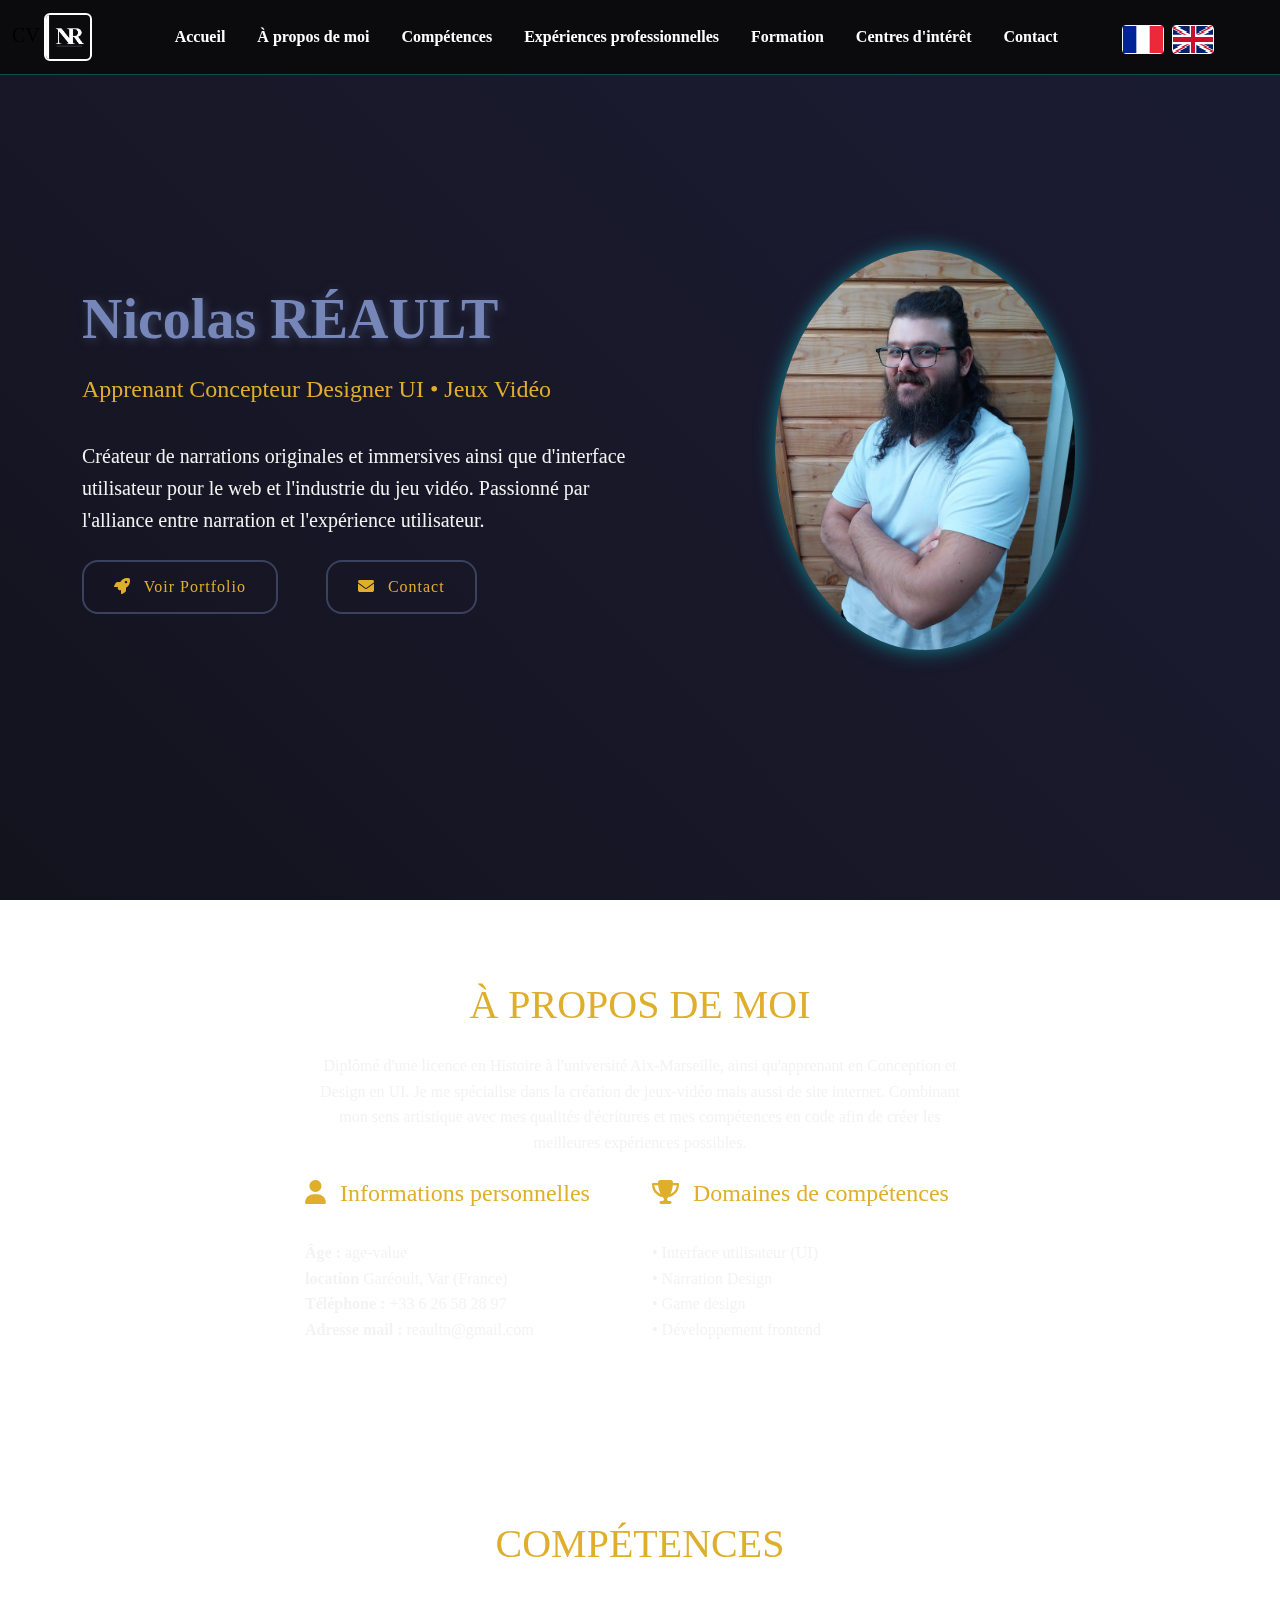
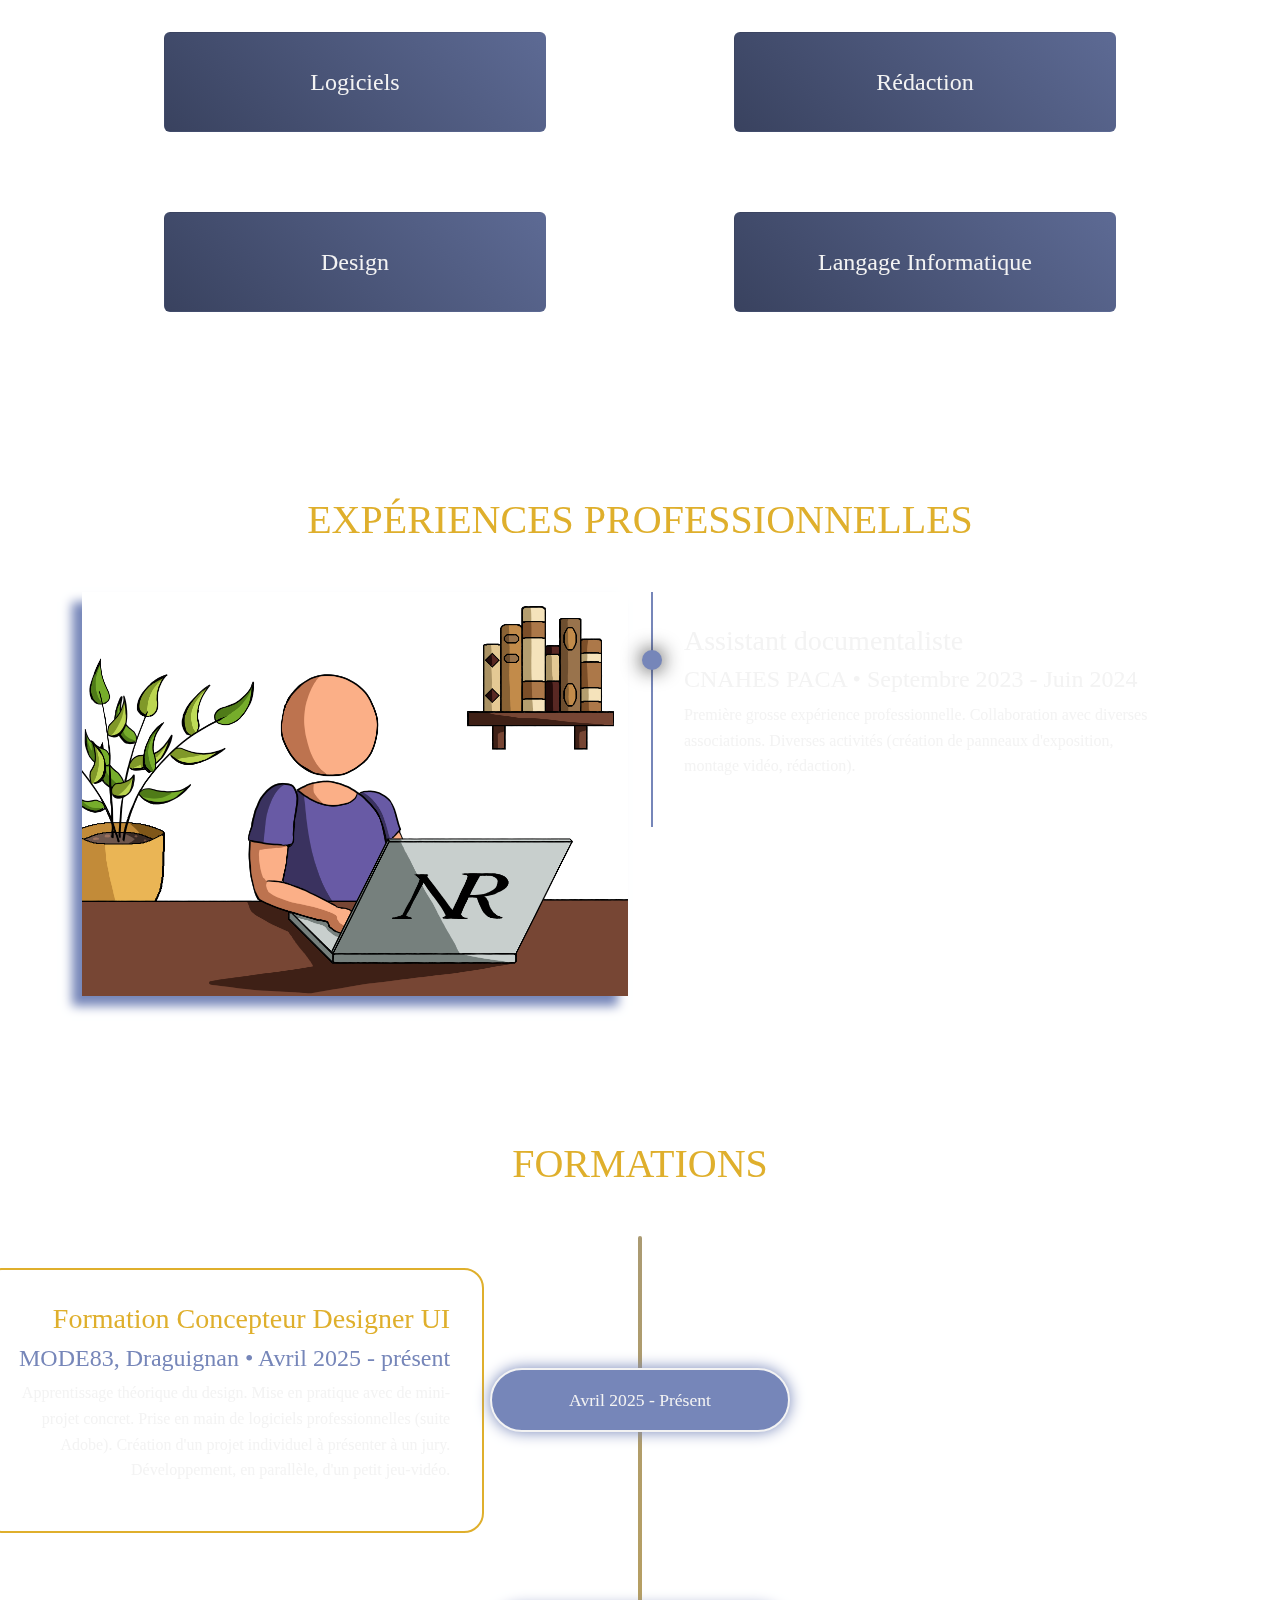
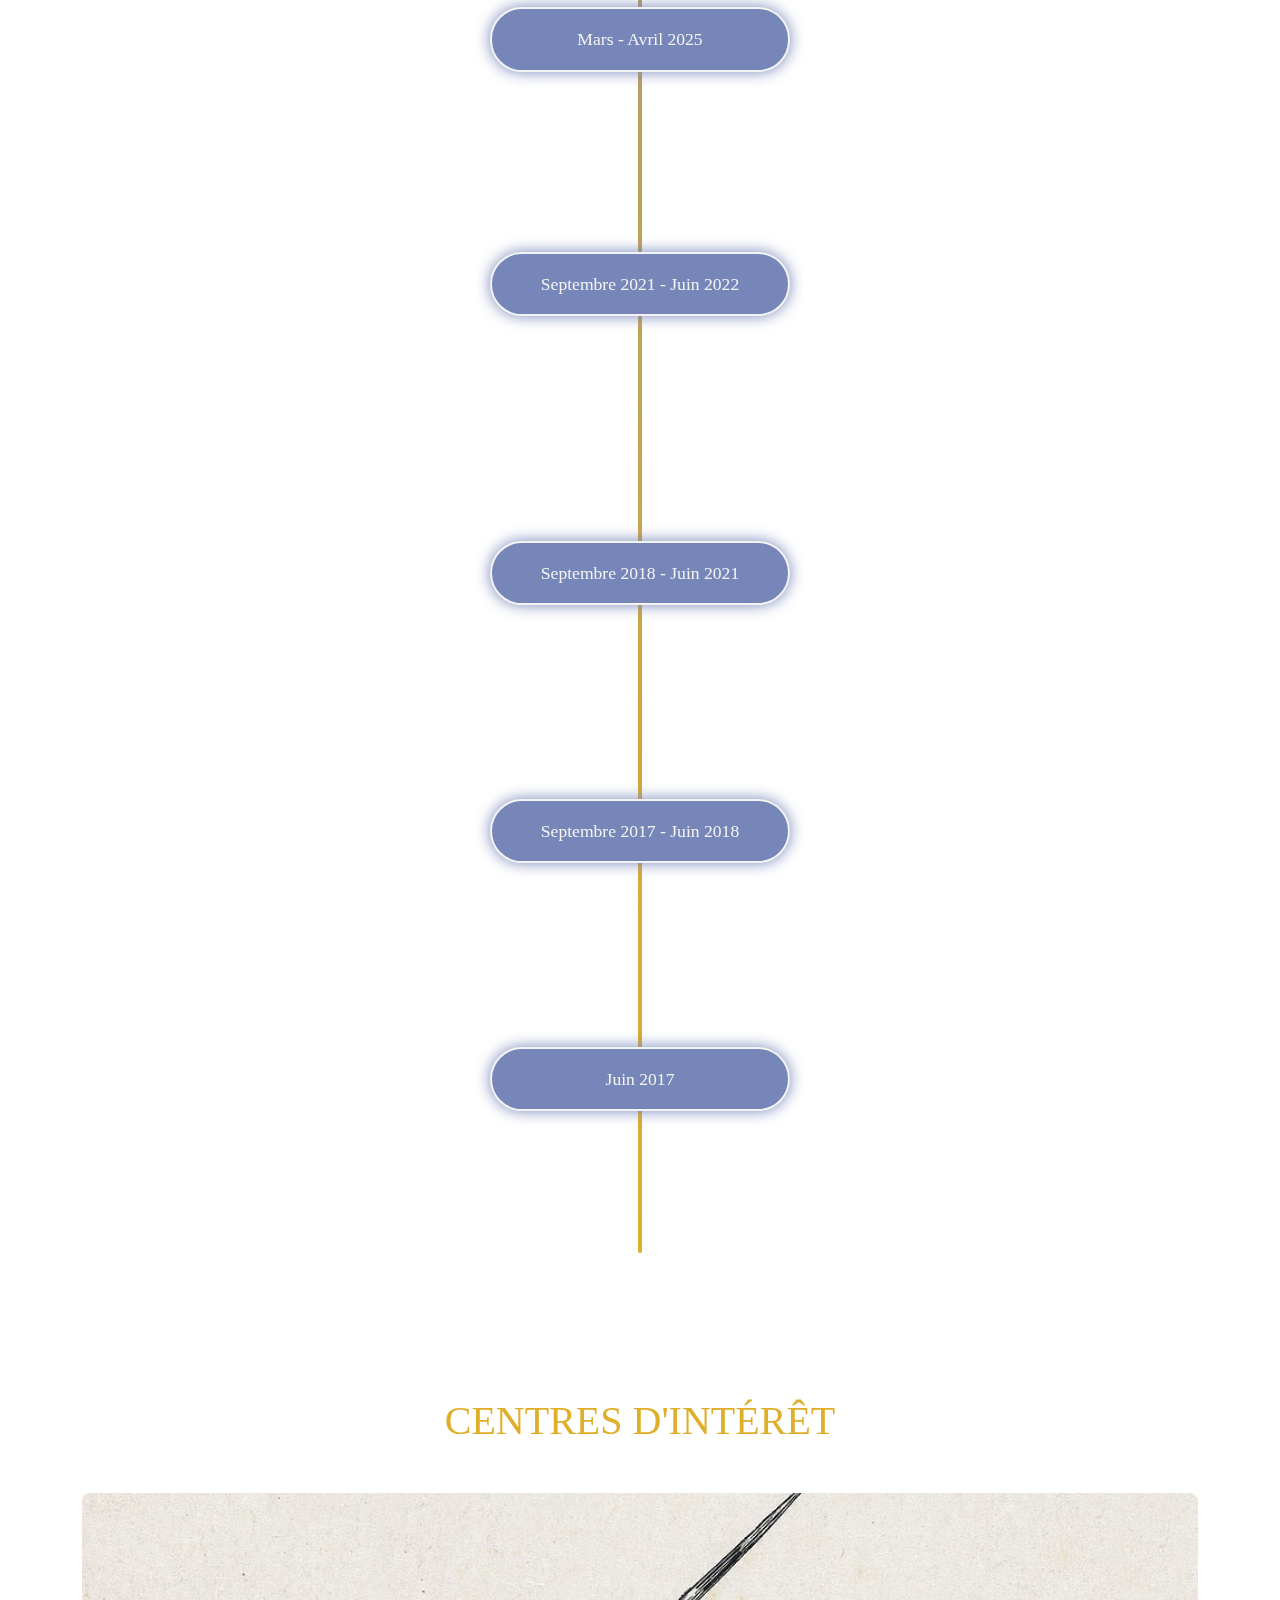
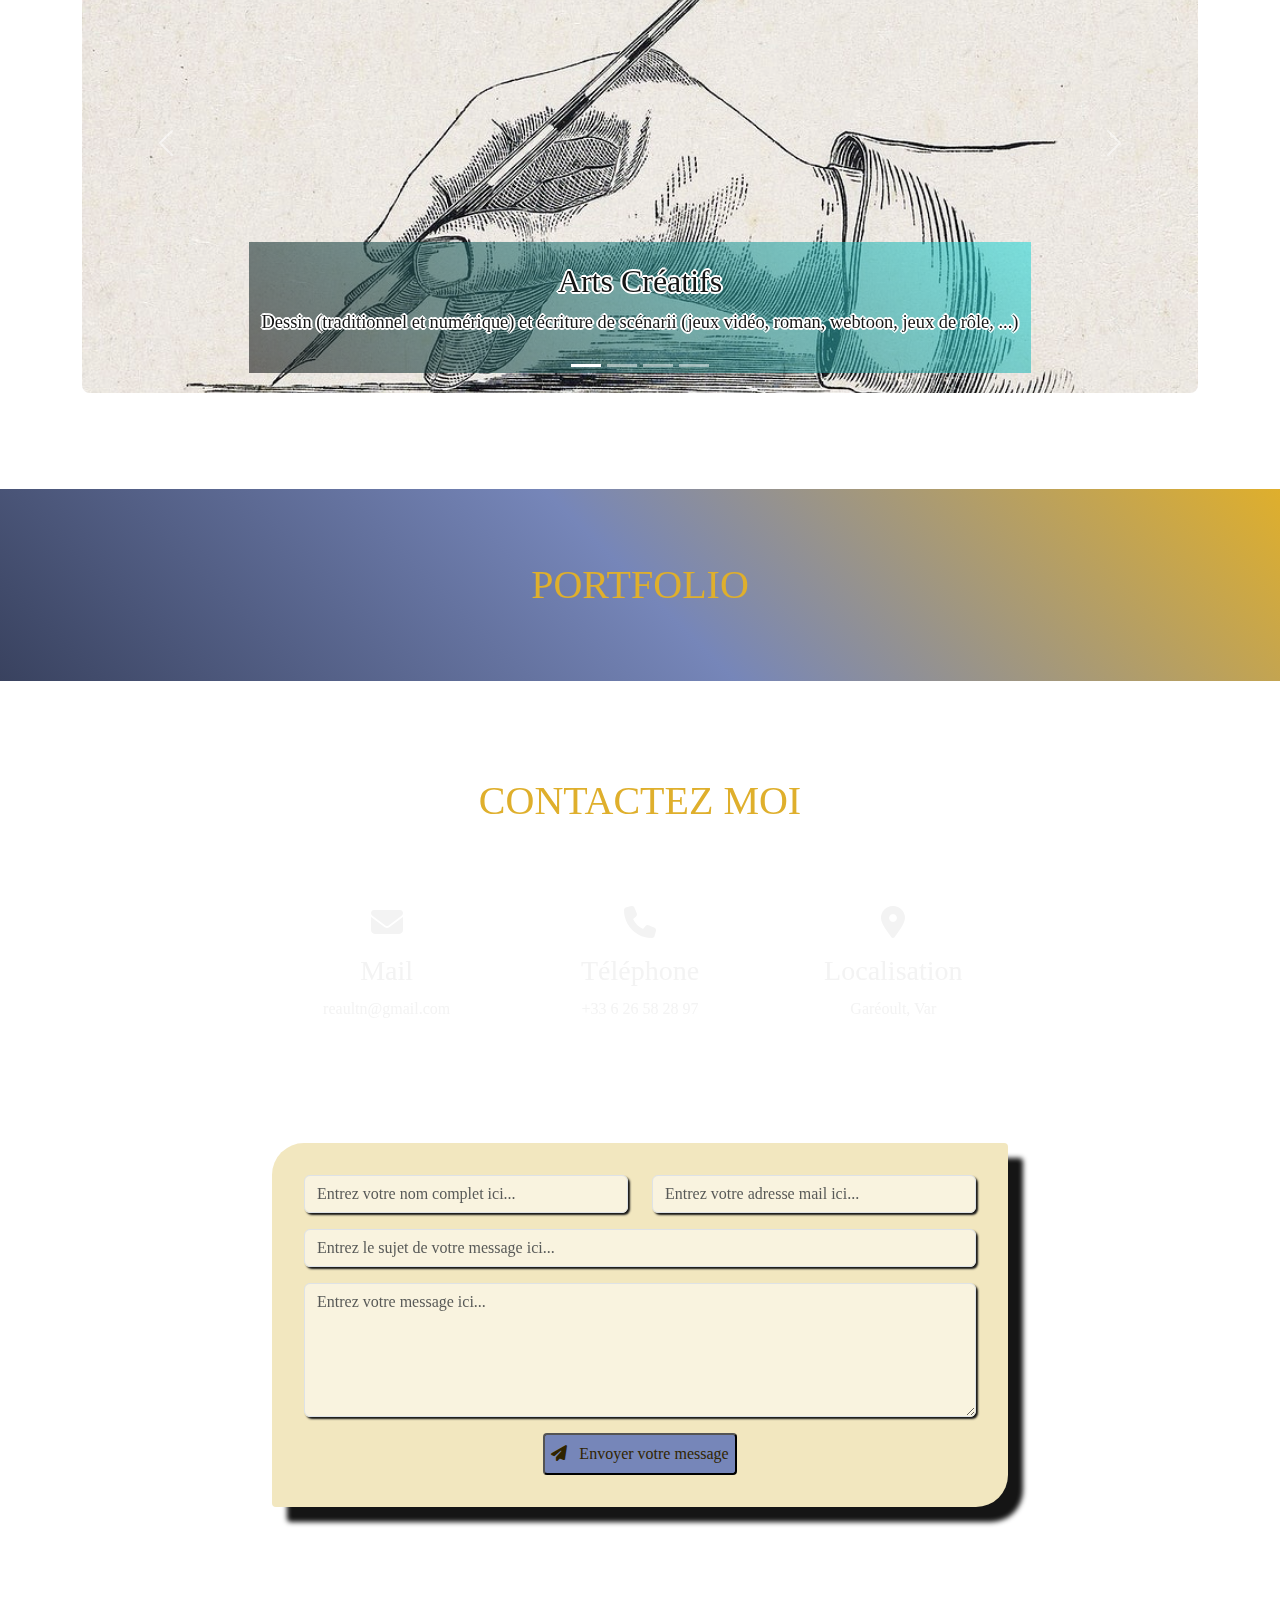
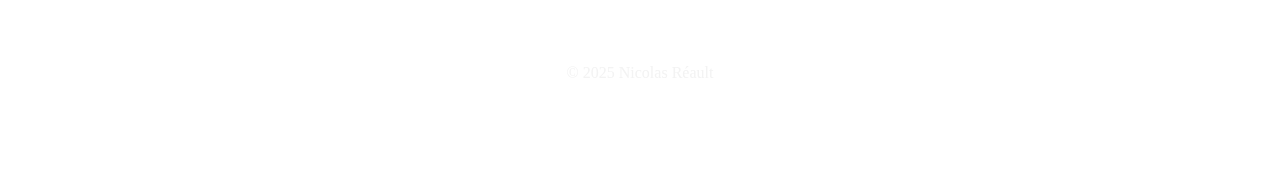
<file: index.html>
<!DOCTYPE html>
<html lang="fr">

<head>

    <!-- Charset, pour afficher correctement les accents -->
    <meta charset="UTF-8">
    <meta name="viewport" content="width=device-width, initial-scale=1.0">

    <!-- SEO - TITRE & DESCRIPTION -->
    <meta name="description" content="Curriculum Vitae de Nicolas Réault, apprenant concepteur designer CDUI spécialisé en jeux vidéo, interfaces utilisateur (UI) et développement web. Découvrez réalisations, compétences et expériences.">

    <!-- KEYWORDS (pas obligatoire mais accepté par Lighthouse) -->
    <meta name="keywords" content="Nicolas Réault, Designer, CDUI, UI, Curriculum Vitae, Portfolio, Jeux Vidéo, Développement Web, Game Design, Frontend, Créatif, Expérience Utilisateur, Immersif">

    <!-- AUTEUR DE LA PAGE -->
    <meta name="author" content="Nicolas Réault">

    <!-- ROBOTS -->
    <meta name="robots" content="index, follow, max-snippet:-1, max-image-preview:large, max-video-preview:-1">

    <!-- CANONICAL -->
    <link rel="canonical" href="https://votre-domaine.fr/">

    <!-- Open Graph (Facebook, LinkedIn, WhatsApp, etc) -->
    <meta property="og:type" content="website">
    <meta property="og:locale" content="fr_FR">
    <meta property="og:site_name" content="Nicolas Réault - CV CDUI">
    <meta property="og:title" content="Nicolas Réault - Apprenant Concepteur Designer CDUI">
    <meta property="og:description" content="Curriculum Vitae de Nicolas Réault, apprenant concepteur designer CDUI spécialisé en jeux vidéo, interfaces utilisateur (UI) et développement web.">
    <meta property="og:url" content="https://votre-domaine.fr/">
    <meta property="og:image" content="https://images.unsplash.com/photo-1472099645785-5658abf4ff4e?w=800&h=800&fit=crop&crop=face">

    <!-- Carte Twitter -->
    <meta name="twitter:card" content="summary_large_image">
    <meta name="twitter:title" content="Nicolas Réault - Apprenant Concepteur Designer CDUI">
    <meta name="twitter:description" content="Curriculum Vitae de Nicolas Réault, apprenant concepteur designer CDUI spécialisé en jeux vidéo, UI et développement web.">
    <meta name="twitter:image" content="profil.jpg">

    <!-- Favicons dans l'onglet de la barre d'adresse (ajuste les chemins si besoin) -->
    <link rel="icon" href="images/Logo-CV-Clair.png" sizes="any">
    <link rel="icon" type="image/svg+xml" href="/favicon.svg">
    <link rel="apple-touch-icon" sizes="180x180" href="/apple-touch-icon.png">

    <!-- Couleur du thème pour mobile -->
    <meta name="theme-color" content="#00f5ff">

    <!-- Accessibilité - langue et direction -->
    <meta http-equiv="content-language" content="fr">
    <meta name="language" content="fr">


    <!-- Titre de la page (dans l'onglet du navigateur) -->
    <title>Nicolas Réault - Apprenant Concepteur Designer UI</title>
  
    <!-- Feuilles de style CSS Bootstrap 5.3.0 -->
    <link href="https://cdnjs.cloudflare.com/ajax/libs/bootstrap/5.3.0/css/bootstrap.min.css" rel="stylesheet">
    
    <!-- Font Awesome pour l'affichage des icônes -->
    <link href="https://cdnjs.cloudflare.com/ajax/libs/font-awesome/6.4.0/css/all.min.css" rel="stylesheet">

    <!-- Google Fonts pour la famille de polices d'écriture -->
    <link href="https://fonts.googleapis.com/css2?family=Orbitron:wght@400;700;900&family=Exo+2:wght@300;400;600;700&display=swap" rel="stylesheet">

    <!-- Feuilles de style CSS personnalisées -->
    <link rel="stylesheet" href="css/styles.css">
    
</head>


<body>
    
    <!-- Arrière-plan animé -->
    <div class="animated-bg"></div>

    <!-- Particules animées en arrière-plan -->
    <div class="particles" id="particles"></div>

    <!----------------------------- NAVBAR ----------------------------->
    <nav class="navbar navbar-expand-lg fixed-top">
        <div class="container-fluid">

            <!-- LOGO -->
            <a class="navbar-brand me-1" href="index.html">
            CV <img src="images/Logo-CV-Sombre.png" alt="Logo du CV" width="48" height="48" class="me-2 rounded img-fluid" style="border: 2px solid #fff;" id="logo">
            </a>
            <button class="navbar-toggler" type="button" data-bs-toggle="collapse" data-bs-target="#navbarNav" aria-label="Menu de navigation">
            <span class="navbar-toggler-icon">
                <span></span>
            </span>
            </button>
            
            <!-- MENU -->
            <div class="collapse navbar-collapse" id="navbarNav">
                <ul class="navbar-nav mx-auto">
                    <li class="nav-item">
                        <a class="nav-link" href="#home" data-translate="home">Accueil</a>
                    </li>
                    <li class="nav-item">
                        <a class="nav-link" href="#about" data-translate="me">À propos de moi</a>
                    </li>
                    <li class="nav-item">
                        <a class="nav-link" href="#skills" data-translate="skills">Compétences</a>
                    </li>
                    <li class="nav-item">
                        <a class="nav-link" href="#experience" data-translate="experience">Expériences professionnelles</a>
                    </li>
                    <li class="nav-item">
                        <a class="nav-link" href="#formation" data-translate="formation">Formation</a>
                    </li>
                    <li class="nav-item">
                        <a class="nav-link" href="#hobby" data-translate="hobby">Centres d'intérêt</a>
                    </li>
                    <li class="nav-item">
                       <a class="nav-link" href="#contact">Contact</a>
                    </li>

                    <!-- Pour ajouter un bouton pour gérer le contraste élevé
                    <li class="nav-item">
                        <button id="toggleLightMode"
                           class="btn btn-sm ms-2 p-1 d-flex align-items-center justify-content-center"
                           style="background-color: #00f5ff; border: none; border-radius: 5px; width: 54px; height: 30px; margin-top: 1px;"
                           title="Activer le mode sans animations (réduit les effets visuels)"
                           aria-label="Activer le mode sans animations">
                           <svg xmlns="http://www.w3.org/2000/svg" width="30" height="30" fill="#0a0a0a" viewBox="0 0 16 16">
                              <path d="M5.5 3.5a.5.5 0 0 1 .5.5v8a.5.5 0 0 1-1 0v-8a.5.5 0 0 1 .5-.5zm5 0a.5.5 0 0 1 .5.5v8a.5.5 0 0 1-1 0v-8a.5.5 0 0 1 .5-.5z"/>
                            </svg>
                        </button>
                    </li> -->
                    <!-- Pour ajouter un bouton pour gérer le contraste élevé

                    <li class="nav-item">
                       <button id="contrast-toggle"
                         class="btn btn-sm ms-2 p-1 d-flex align-items-center justify-content-center"
                         style="background-color: #ffc107; border: none; border-radius: 5px; width: auto; height: 30px;"
                         title="Désactiver ou activer le contraste élevé"
                         aria-label="Désactiver ou activer le contraste élevé"
                         aria-pressed="false">
                         Contraste
                       </button>
                    </li> -->

                    <!-- LANGUES -->
                    <li class="nav-item ms-5">
                        <button id="btn-fr" class="btn btn-sm btn-outline-light g-2 p-0" aria-label="Langue française">
                            <img src="images/fr.png" alt="Image du drapeau français" width="40" height="27" loading="lazy">
                        </button>
                    </li>
                    <li class="nav-item ms-2">
                        <button id="btn-en" class="btn btn-sm btn-outline-light p-0" aria-label="English language">
                            <img src="images/gb.png" alt="Image of the English flag" width="40" height="27" loading="lazy">
                        </button>
                    </li>
                    
                </ul>
            </div>
        </div>
    </nav>


    <!----------------------------- HERO ----------------------------->
    <section id="home" class="hero">
        <div class="container">
            <div class="row align-items-center">
                <div class="col-lg-6 text-center text-lg-start fade-in">
                    <h1 class="title">
                        Nicolas RÉAULT
                    </h1>
                    <p class="subtitle" data-translate="hero-subtitle">
                        Apprenant Concepteur Designer UI • Jeux Vidéo
                    </p>
                    <p class="lead mb-4" data-translate="hero-description">
                        Créateur de narrations originales et immersives ainsi que d'interface utilisateur pour le web et l'industrie du jeu vidéo. 
                        Passionné par l'alliance entre narration et l'expérience utilisateur.
                    </p>
                    <div class="d-flex gap-3 justify-content-center justify-content-lg-start gap-5">
                        <a href="#portfolio" class="hero-btn">
                            <i class="fas fa-rocket me-2"></i> <span data-translate="view-portfolio">Voir Portfolio</span>
                        </a>
                        <a href="#contact" class="hero-btn">
                            <i class="fas fa-envelope me-2"></i> <span>Contact</span>
                        </a>
                    </div>
                </div>
                <div class="col-lg-6 text-center fade-in">
                    <img src="images/Photo_original.jpg" alt="Photo de Nicolas Réault"  class="profile-img img-fluid rounded-circle" style="max-width: 300px; border: 5px solid var(--primary-neon); box-shadow: 0 0 20px rgba(0, 245, 255, 0.5);">
                </div>
            </div>
        </div>
    </section>


    <!----------------------------- À PROPOS ----------------------------->
    <section id="about" class="py-5">
        <div class="container">
            <div class="row">
                <div class="col-lg-8 mx-auto">
                    <div class="glass-card fade-in">
                        <h2 class="text-center mb-4 category-title" data-translate="about-title">
                            À PROPOS DE MOI
                        </h2>
                        
                        <p class="text-center mb-4" data-translate="about-text">
                            Diplômé d'une licence en Histoire à l'université Aix-Marseille, ainsi qu'apprenant en Conception et Design en UI. 
                            Je me spécialise dans la création de jeux-vidéo mais aussi de site internet. 
                            Combinant mon sens artistique avec mes qualités d'écritures et mes compétences en code afin de créer les meilleures expériences possibles.
                        </p>
                        
                        <div class="row mt-4">
                            <div class="col-md-6">
                                <h3 class="subtitle">
                                    <i class="fas fa-user me-2"></i> <span data-translate="personal-info">Informations personnelles</span>
                                </h3>
                                <ul class="list-unstyled">
                                    <li><strong data-translate="age">Âge :</strong> <span data-translate="age-value">26 ans</span></li>
                                    <li><strong data-translate="location">Localisation :</strong> <span>Garéoult, Var (France)</span></li>
                                    <li><strong data-translate="phone">Téléphone :</strong> +33 6 26 58 28 97</li>
                                    <li><strong data-translate="email">Adresse mail :</strong> reaultn@gmail.com</li>
                                </ul>
                            </div>
                            <div class="col-md-6">
                                <h3 class="subtitle">
                                    <i class="fas fa-trophy me-2"></i> <span data-translate="expertise">Domaines de compétences</span>
                                </h3>
                                <ul class="list-unstyled">
                                    <li>• <span data-translate="ui-design">Interface utilisateur (UI)</span></li>
                                    <li>• <span>Narration Design</span></li>
                                    <li>• <span>Game design</span></li>
                                    <li>• <span data-translate="frontend-dev">Développement frontend</span></li>
                                </ul>
                            </div>
                        </div>
                    </div>
                </div>
            </div>
        </div>
    </section>


    <!----------------------------- COMPÉTENCES ----------------------------->
    <section id="skills" class="py-5 mb-5">
        <div class="container">
            <h2 class="text-center mb-5 category-title" data-translate="skills-title">
                COMPÉTENCES
            </h2>

            <div class="row">
                <!-- LOGICIELS -->
                <div class="col-lg-6 fade-in">
                    <div class="my-3 text-center">
                        <button type="button" class="btn btn-skill py-4 mb-5" data-bs-toggle="modal" data-bs-target="#logiciels" data-translate="software">
                            Logiciels
                        </button>
                    </div>
                    <!-- Modal -->
                     <div class="modal fade" id="logiciels">
                        <div class="modal-dialog modal-dialog-centered modal-lg">
                            <div class="modal-content">
                                <div class="modal-header">
                                    <h4 class="modal-title" data-translate="software-title">
                                        LOGICIELS
                                    </h4>
                                    <button type="button" class="close" data-bs-dismiss="modal" aria-label="Close">
                                        <span aria-hidden="true">&times;</span>
                                    </button>
                                </div>
                                <div class="modal-body">
                                    <div class="container-fluid">
                                        <div class="row">
                                            <div class="col-md-8">
                                                <h6 data-translate="office">Bureautique</h6>
                                                <p>Microsoft Word, Excel, OpenOffice</p>
                                                <h6 data-translate="editing">Montage Vidéo</h6>
                                                <p>DaVinci Resolve, After Effect</p>
                                                <h6 data-translate="graphic">Graphisme</h6>
                                                <p>Medibang Paint Pro, Photoshop, Illustrator</p>
                                                <h6 data-translate="jv">Création de jeux vidéo</h6>
                                                <p>RPG Maker, Unity</p>
                                                <h6 data-translate="web">Site Internet</h6>
                                                <p data-translate="web-plus">Word Press, Figma (maquettage), Asana et Trello (travail collectif)</p>
                                            </div>
                                        </div>
                                    </div>
                                </div>
                                <div class="modal-footer">
                                    <button type="button" class="btn btn-secondary" data-bs-dismiss="modal">Close</button>
                                </div>
                            </div>
                        </div>
                     </div>
                </div>

                <!-- RÉDACTION -->
                <div class="col-lg-6 fade-in">
                    <div class="my-3 text-center">
                        <button type="button" class="btn btn-skill py-4 mb-5" data-bs-toggle="modal" data-bs-target="#redaction" data-translate="redaction">
                            Rédaction
                        </button>
                    </div>
                    <!-- Modal -->
                     <div class="modal fade" id="redaction">
                        <div class="modal-dialog modal-dialog-centered modal-lg">
                            <div class="modal-content">
                                <div class="modal-header">
                                    <h4 class="modal-title" data-translate="redaction-title">
                                        RÉDACTION
                                    </h4>
                                    <button type="button" class="close" data-bs-dismiss="modal" aria-label="Close">
                                        <span aria-hidden="true">&times;</span>
                                    </button>
                                </div>
                                <div class="modal-body">
                                    <div class="container-fluid">
                                        <div class="row">
                                            <div class="col-md-8">
                                                <h6 data-translate="redaction-1-1">Rédiger des textes structurés et cohérents</h6>
                                                <ul>
                                                    <li data-translate="redaction-1-2">Structurer une narration en points clefs afin de rendre le tout cohérent</li>
                                                    <li data-translate="redaction-1-3">Structurer une pensée en idées principales puis les accorder dans un texte afin de rendre le tout cohérent</li>
                                                </ul>
                                                <h6 data-translate="redaction-2-1">Faire du travail de synthèse</h6>
                                                <ul>
                                                    <li data-translate="redaction-2-2">Recherche d'informations (archives papiers ou numériques)</li>
                                                    <li data-translate="redaction-2-3">Synthétiser des idées et les reformuler pour qu'elles soient facilement compréhensible pour tous</li>
                                                </ul>
                                                <h6 data-translate="redaction-3-1">Écrire et composer une histoire</h6>
                                                <ul>
                                                    <li data-translate="redaction-3-2">Créer la structure narrative d'une histoire</li>
                                                    <li data-translate="redaction-3-3">Adapter une histoire à son format (jeux vidéo, film, roman, BD)</li>
                                                    <li data-translate="redaction-3-4">Rédiger une histoire dans un langage approprié</li>
                                                </ul>
                                            </div>
                                        </div>
                                    </div>
                                </div>
                                <div class="modal-footer">
                                    <button type="button" class="btn btn-secondary" data-bs-dismiss="modal">Close</button>
                                </div>
                            </div>
                        </div>
                     </div>
                </div>

            </div>

            <div class="row">
                <!-- DESIGN -->
                 <div class="col-lg-6 fade-in">
                    <div class="my-3 text-center">
                        <button type="button" class="btn btn-skill py-4 mb-4" data-bs-toggle="modal" data-bs-target="#design">
                            Design
                        </button>
                    </div>
                    <!-- Modal -->
                     <div class="modal fade" id="design">
                        <div class="modal-dialog modal-dialog-centered modal-lg">
                            <div class="modal-content">
                                <div class="modal-header">
                                    <h4 class="modal-title">
                                        DESIGN
                                    </h4>
                                    <button type="button" class="close" data-bs-dismiss="modal" aria-label="Close">
                                        <span aria-hidden="true">&times;</span>
                                    </button>
                                </div>
                                <div class="modal-body">
                                    <div class="container-fluid">
                                        <div class="row">
                                            <div class="col-md-8">
                                                <h6 data-translate="design-1-1">Jeu vidéo</h6>
                                                <ul>
                                                    <li data-translate="design-1-2">Narrative Design : Écrire des scénarii cohérents à la fois eux-même et avec leur gameplay</li>
                                                    <li data-translate="design-1-3">Level Design : Concevoir des niveaux structurés et thématisés</li>
                                                    <li data-translate="design-1-4">Quest Design : Créer des quêtes ludiques et interactives</li>
                                                </ul>
                                                <h6>Branding</h6>
                                                <ul>
                                                    <li data-translate="design-2-1">Réaliser un Moodboard</li>
                                                    <li data-translate="design-2-2">Créer une charte graphique</li>
                                                </ul>
                                            </div>
                                        </div>
                                    </div>
                                </div>
                                <div class="modal-footer">
                                    <button type="button" class="btn btn-secondary" data-bs-dismiss="modal">Close</button>
                                </div>
                            </div>
                        </div>
                     </div>
                </div>

                <!-- LANGAGE INFORMATIQUE -->
                 <div class="col-lg-6 fade-in">
                    <div class="my-3 text-center">
                        <button type="button" class="btn btn-skill py-4 mb-4" data-bs-toggle="modal" data-bs-target="#langageinformatique" data-translate="code">
                            Langage Informatique
                        </button>
                    </div>
                    <!-- Modal -->
                     <div class="modal fade" id="langageinformatique">
                        <div class="modal-dialog modal-dialog-centered modal-lg">
                            <div class="modal-content">
                                <div class="modal-header">
                                    <h4 class="modal-title" data-translate="code-title">
                                        LANGAGE INFORMATIQUE
                                    </h4>
                                    <button type="button" class="close" data-bs-dismiss="modal" aria-label="Close">
                                        <span aria-hidden="true">&times;</span>
                                    </button>
                                </div>
                                <div class="modal-body">
                                    <div class="container-fluid">
                                        <div class="row">
                                            <div class="col-md-8">
                                                <p>HTML</p>
                                                <p>CSS (Bootstrap)</p>
                                                <p data-translate="code-1">JavaScript (Débutant)</p>
                                                <p data-translate="code-2">Python et C# (Initiation)</p>
                                            </div>
                                        </div>
                                    </div>
                                </div>
                                <div class="modal-footer">
                                    <button type="button" class="btn btn-secondary" data-bs-dismiss="modal">Close</button>
                                </div>
                            </div>
                        </div>
                     </div>
                </div>


            </div>


        </div>

    </section>


    <!----------------------------- EXPÉRIENCES PRO ----------------------------->
     <section id="experience" class="py-5 mb-5">
        <div class="container">
            <h2 class="text-center mb-5 category-title" data-translate="experience-title">
                EXPÉRIENCES PROFESSIONNELLES
            </h2>

            <div class="row xp-pro-ln">
                <div class="col-lg-6 text-center xp-pro-img">
                    <img src="images/gars_qui_ecrit.png" alt="Personne écrivant sur un ordinateur portable" width="100%" height="auto" loading="lazy">
                </div>

                <div class="col-lg-6">
                    <div class="timeline">
                        <div class="timeline-dot"></div>
                        <div class="timeline-item">
                            <h3 data-translate="xp-1-1">Assistant documentaliste</h3>
                            <h4 data-translate="xp-1-2">CNAHES PACA • Septembre 2023 - Juin 2024</h4>
                            <p data-translate="xp-1-3">
                                Première grosse expérience professionnelle. Collaboration avec diverses associations. Diverses activités (création de panneaux d'exposition, montage vidéo, rédaction).
                            </p>
                        </div>
                    </div>
                </div>
            </div>

        </div>

     </section>


    <!----------------------------- FORMATIONS ----------------------------->
    <section id="formation" class="py-5 mb-5">
        <div class="container">
            <h2 class="text-center mb-5 category-title" data-translate="formation-title">
                FORMATIONS
            </h2>

            <div class="formation-timeline">

                <!-- Carte 1 -->
                 <div class="formation-carte">
                    <div class="formation-timeline-item fade-in glass-card" id="formation1">
                        <h3 style="color: var(--sub-title);" data-translate="formation-1-1">Formation Concepteur Designer UI</h3>
                        <h4 style="color: var(--anlaogue-light);" data-translate="formation-1-2">MODE83, Draguignan • Avril 2025 - présent</h4>
                        <p data-translate="formation-1-3">
                        Apprentissage théorique du design. Mise en pratique avec de mini-projet concret. Prise en main de logiciels professionnelles (suite Adobe). Création d'un projet individuel à présenter à un jury. Développement, en parallèle, d'un petit jeu-vidéo .
                        </p>
                    </div>
                    <div class="formation-timeline-dot" id="dot1">
                        <p class="p-3 text-center" data-translate="formation-1-4">Avril 2025 - Présent</p>
                    </div>
                 </div>
                

                <!-- Carte 2 -->
                 <div class="formation-carte">
                    <div class="formation-timeline-item fade-in glass-card" id="formation2">
                        <h3 style="color: var(--sub-title);" data-translate="formation-2-1">Formation Testeur Logiciel ISTQB</h3>
                        <h4 style="color: var(--anlaogue-light);" data-translate="formation-2-2">MODE83, Draguignan • Mars - Avril 2025</h4>
                        <p data-translate="formation-2-3">
                        Découverte de la méthodologie de test logiciels ainsi que du vocabulaire associé. Apprentissage de méthodes de travail agiles. 
                        </p>
                    </div>
                    <div class="formation-timeline-dot" id="dot2">
                        <p class="p-3 text-center" data-translate="formation-2-4">Mars - Avril 2025</p>
                    </div>
                 </div>
                

                <!-- Carte 3 -->
                 <div class="formation-carte">
                    <div class="formation-timeline-item fade-in glass-card" id="formation3">
                        <h3 style="color: var(--sub-title);" data-translate="formation-3-1">Première année de Master Histoire-Civilisation-Patrimoine</h3>
                        <h4 style="color: var(--anlaogue-light);" data-translate="formation-3-2">Aix-Marseille-Université, Aix-en-Provence • 2021 - 2022</h4>
                        <p data-translate="formation-3-3">
                        Développement de mes capacités de recherches. Travail en autonomie. Haussement des exigences.
                        </p>
                    </div>
                    <div class="formation-timeline-dot" id="dot3">
                        <p class="p-3 text-center" data-translate="formation-3-4">Septembre 2021 - Juin 2022</p>
                    </div>
                 </div>
                

                <!-- Carte 4 -->
                 <div class="formation-carte">
                    <div class="formation-timeline-item fade-in glass-card" id="formation4">
                        <h3 style="color: var(--sub-title);" data-translate="formation-4-1">Obtention d'une Licence d'Histoire renforcée</h3>
                        <h4 style="color: var(--anlaogue-light);" data-translate="formation-4-2">Aix-Marseille-Université, Aix-en-Provence • 2018 - 2021</h4>
                        <p data-translate="formation-4-3">
                        Compétences en rédaction, analyses et présentations. Développement d'un esprit critique et de connaissances large et diverses.
                        </p>
                    </div>
                    <div class="formation-timeline-dot" id="dot4">
                        <p class="p-3 text-center" data-translate="formation-4-4">Septembre 2018 - Juin 2021</p>
                    </div>
                 </div>
                

                <!-- Carte 5 -->
                 <div class="formation-carte">
                    <div class="formation-timeline-item fade-in glass-card" id="formation5">
                        <h3 style="color: var(--sub-title);" data-translate="formation-5-1">Première année d'IUT Informatique</h3>
                        <h4 style="color: var(--anlaogue-light);" data-translate="formation-5-2">Université de Nice, Nice • 2017 - 2018</h4>
                        <p data-translate="formation-5-3">
                        Premières compétences en informatique. Découverte du vocabulaire ainsi que de certains outils.
                        </p>
                    </div>
                    <div class="formation-timeline-dot" id="dot5">
                        <p class="p-3 text-center" data-translate="formation-5-4">Septembre 2017 - Juin 2018</p>
                    </div>
                 </div>
                

                <!-- Carte 6 -->
                 <div class="formation-carte">
                    <div class="formation-timeline-item fade-in glass-card" id="formation6">
                        <h3 style="color: var(--sub-title);" data-translate="formation-6-1">Obtention d'un Baccalauréat Scientifique, Science de la Vie et de la Terre</h3>
                        <h4 style="color: var(--anlaogue-light);" data-translate="formation-6-2">Institution Sainte Jeanne d'Arc, Brignoles • 2017</h4>
                        <p data-translate="formation-6-3">
                        Acquisition des compétences pour avoir un Baccalauréat.
                        </p>
                    </div>
                    <div class="formation-timeline-dot" id="dot6">
                        <p class="p-3 text-center" data-translate="formation-6-4">Juin 2017</p>
                    </div>
                 </div>
                


            </div>

        </div>

    </section>


    <!----------------------------- CENTRE D'INTÉRÊT ----------------------------->
    <section id="hobby" class="py-5 mb-5">
        <div class="container">

            <h2 class="text-center mb-5  category-title" data-translate="hobby-title">
                CENTRES D'INTÉRÊT
            </h2>

            <div class="carou">

                
                <div id="carousel-hobbies" class="carousel slide">
                    <div class="carousel-indicators">
                        <button type="button" data-bs-target="#carousel-hobbies" data-bs-slide-to="0" class="active" aria-current="true" aria-label="Slide 1"></button>
                        <button type="button" data-bs-target="#carousel-hobbies" data-bs-slide-to="1" aria-label="Slide 2"></button>
                        <button type="button" data-bs-target="#carousel-hobbies" data-bs-slide-to="2" aria-label="Slide 3"></button>
                        <button type="button" data-bs-target="#carousel-hobbies" data-bs-slide-to="3" aria-label="Slide 4"></button>
                    </div>
                    <div class="carousel-inner">

                        <!-- ARTS -->
                        <div class="carousel-item active">
                            <img src="images/Arts.jpg" class="d-block w-100" alt="image1">
                            <div class="carousel-caption d-block">
                                <h4 data-translate="hobby-1-1">Arts Créatifs</h4>
                                <p data-translate="hobby-1-2">Dessin (traditionnel et numérique) et écriture de scénarii (jeux vidéo, roman, webtoon, jeux de rôle, ...)</p>
                            </div>
                        </div>

                        <!-- JV -->
                        <div class="carousel-item">
                            <img src="images/JV.jpg" class="d-block w-100" alt="image2">
                            <div class="carousel-caption d-block">
                                <h4 data-translate="hobby-2-1">Jeux vidéo</h4>
                                <p data-translate="hobby-2-2">Joueur, suivi de l'actualité (sorties, technologies,...) et critiques</p>
                            </div>
                        </div>

                        <!-- SPORT -->
                        <div class="carousel-item">
                            <img src="images/Sport.jpg" class="d-block w-100" alt="image3">
                            <div class="carousel-caption d-block">
                                <h4 data-translate="hobby-3-1">Sport</h4>
                                <p data-translate="hobby-3-2">Course (2 fois le 20km de Nice et Marathon en relais (15km)) et sport en club (Basket (3ans) et Aïkido (3ans))</p>
                            </div>
                        </div>

                        <!-- LECTURE -->
                        <div class="carousel-item">
                            <img src="images/Lecture.jpg" class="d-block w-100" alt="image4">
                            <div class="carousel-caption d-block">
                                <h4 data-translate="hobby-4-1">Lecture</h4>
                                <p data-translate="hobby-4-2">Romans, BD, Poèmes, Manga, Webtoon</p>
                            </div>
                        </div>
                    </div>

                    <button class="carousel-control-prev" type="button" data-bs-target="#carousel-hobbies" data-bs-slide="prev">
                        <span class="carousel-control-prev-icon" aria-hidden="true"></span>
                        <span class="visually-hidden">Previous</span>
                    </button>

                    <button class="carousel-control-next" type="button" data-bs-target="#carousel-hobbies" data-bs-slide="next">
                        <span class="carousel-control-next-icon" aria-hidden="true"></span>
                        <span class="visually-hidden">Next</span>
                    </button>
                </div>
            </div>

        </div>


    </section>


    <!----------------------------- PORTFOLIO ----------------------------->
    <section id="portfolio" class="py-5 mb-5">
        <div class="container">

            <a href="portfolio-vide.html" class="subtitle" target="_blank">
                <h2 class="text-center m-4 category-title" data-translate="portfolio-title">
                    PORTFOLIO
                </h2>
            </a>
            

        </div>

    </section>


    <!----------------------------- CONTACT ----------------------------->
    <section id="contact" class="py-5 mb-5">
        <div class="container">

            <h2 class="text-center mb-5  category-title" data-translate="contact-title">
                CONTACTEZ MOI
            </h2>

            <div class="row">

                <div class="col-lg-8 mx-auto">

                    <div class="contact-form fade-in">

                        <div class="row mb-4">

                            <div class="col-md-4 text-center mb-3">
                                <div class="glass-card">
                                    <i class="fas fa-envelope fa-2x mb-3" style="color: var(--primary-neon);"></i>
                                    <h3 data-translate="contact-email-title">Mail</h3>
                                    <p>reaultn@gmail.com</p>
                                </div>
                            </div>

                            <div class="col-md-4 text-center mb-3">
                                <div class="glass-card">
                                    <i class="fas fa-phone fa-2x mb-3" style="color: var(--primary-neon);"></i>
                                    <h3 data-translate="contact-phone-title">Téléphone</h3>
                                    <p>+33 6 26 58 28 97</p>
                                </div>
                            </div>

                            <div class="col-md-4 text-center mb-3">
                                <div class="glass-card">
                                    <i class="fas fa-map-marker-alt fa-2x mb-3" style="color: var(--primary-neon);"></i>
                                    <h3 data-translate="contact-location-title">Localisation</h3>
                                    <p data-translate="contact-location-value">Garéoult, Var</p>
                                </div>
                            </div>

                        </div>

                        <!-- Formulaire de contact avec Formspree, pour envoyer des messages -->
                        <form class="contact-form" id="contactForm" action="https://formspree.io/f/xrbakqbv" method="POST">
                           
                            <div class="row">

                              <div class="col-md-6 mb-3">
                                 <input type="text" name="nom" class="form-control" data-translate-placeholder="form-name" placeholder="Entrez votre nom complet ici..." required>
                              </div>

                              <div class="col-md-6 mb-3">
                                 <input type="email" name="email" class="form-control" data-translate-placeholder="form-email" placeholder="Entrez votre adresse mail ici..." required>
                              </div>

                            </div>


                            <div class="row">

                              <div class="col-md-12 mb-3">
                                 <input type="text" name="sujet" class="form-control" data-translate-placeholder="form-sujet" placeholder="Entrez le sujet de votre message ici...">
                              </div>

                            </div>


                            <div class="mb-3">
                               <textarea name="message" class="form-control" rows="5" data-translate-placeholder="form-message" placeholder="Entrez votre message ici..." required></textarea>
                            </div>

                            <!-- Champ anti-spam invisible -->
                            <input type="text" name="_gotcha" style="display:none">

                            <!-- Redirection après envoi (facultatif) -->
                            <input type="hidden" name="_next" value="https://votre-domaine.fr/merci.html">

                            <div class="text-center">
                               <button type="submit" class="submit-btn">
                                 <i class="fas fa-paper-plane me-2"></i> Envoyer votre message
                               </button>
                            </div>
                        </form>


                    </div>
                </div>
            </div>

        </div>

    </section>

        <!-- Pied de page -->
    <footer class="py-4 text-center">

        <div class="container">

            <div class="glass-card">

                <div class="row footer">

                    <div class="col-md-12 text-center">
                        <p class="mb-0">
                            &copy; 2025 Nicolas Réault
                        </p>
                        <!-- <div class="social-links">
                            <a href="https://www.linkedin.com/feed/" target="_blank" rel="noopener noreferrer"  class="me-3" style="color: var(--text); font-size: 1.5rem; text-decoration: none;" aria-label="Lien résau social linkedin">
                                <i class="fab fa-linkedin-in"></i>
                            </a>
                        </div> -->
                    </div>

                </div>

            </div>

        </div>

    </footer>



    <!-- Bootstrap JS -->
     <script src="https://cdn.jsdelivr.net/npm/bootstrap@5.3.3/dist/js/bootstrap.bundle.min.js" defer></script>
     
    <!-- JavaScript -->
     <script src="js/script.js"></script>


</body>


</html>
</file>
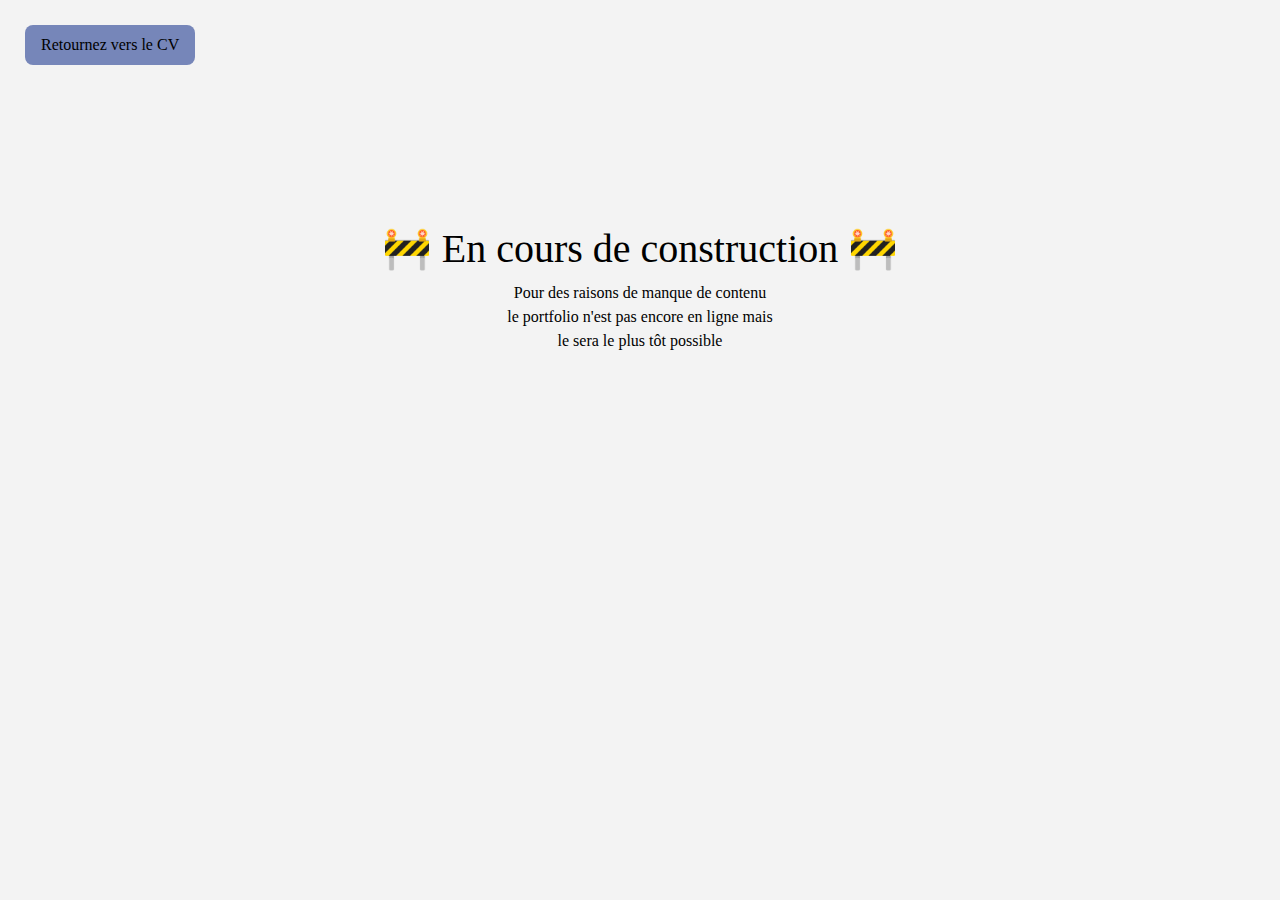
<file: portfolio-vide.html>
<!DOCTYPE html>
<html lang="fr">
<head>
    <meta charset="UTF-8">
    <meta name="viewport" content="width=device-width, initial-scale=1.0">
    <title>Placeholder</title>

    <link href="https://cdnjs.cloudflare.com/ajax/libs/bootstrap/5.3.0/css/bootstrap.min.css" rel="stylesheet">

    <link rel="stylesheet" href="css/styles.css">

</head>


<body class="f-portfolio">

    <div id="btn-return" class="col-lg-3">
        <a href="index.html" target="_blank" id="return" class="text-center">
            Retournez vers le CV
        </a>
    </div>

    <div class="infoPratique">

        <h1 class="text-center">🚧 En cours de construction 🚧</h1>
        <p></p>
        <p class="text-center">Pour des raisons de manque de contenu</p>
        <p class="text-center">le portfolio n'est pas encore en ligne mais</p>
        <p class="text-center">le sera le plus tôt possible</p>

    </div>
    


</body>


</html>
</file>
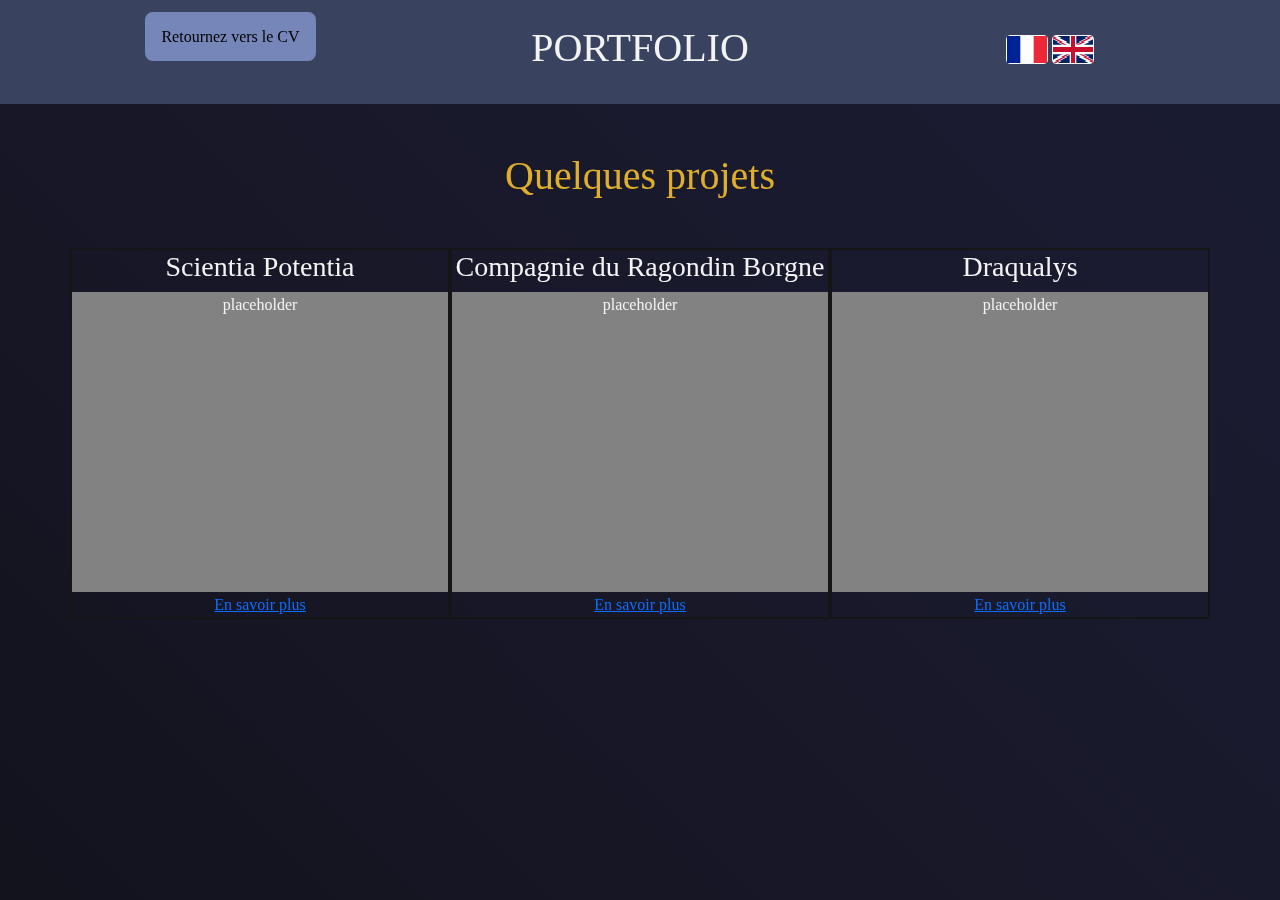
<file: portfolio.html>
<!DOCTYPE html>
<html lang="en">
<head>
    <meta charset="UTF-8">
    <meta name="viewport" content="width=device-width, initial-scale=1.0">
    <title>Document</title>

    <link href="https://cdnjs.cloudflare.com/ajax/libs/bootstrap/5.3.0/css/bootstrap.min.css" rel="stylesheet">

    <link rel="stylesheet" href="css/styles.css">

</head>


<body>

    <!-- Arrière-plan animé -->
    <div class="animated-bg"></div>

    <!-- Particules animées en arrière-plan -->
    <div class="particles" id="particles"></div>


    <section id="header">
        <div class="container">
            <div class="row p-4 text-center">

                <div id="btn-return" class="col-lg-3">
                    <a href="index.html" target="_blank" id="return" class="text-center">
                        Retournez vers le CV
                    </a>
                </div>

                <div class="col-lg-6">
                    <h1 class="text-center">
                        PORTFOLIO
                    </h1>
                </div>

                <div class="col-lg-3">
                    <button id="btn-fr" class="btn btn-sm btn-outline-light g-2 p-0" aria-label="Langue française">
                        <img src="images/fr.png" alt="Image du drapeau français" width="40" height="27" loading="lazy">
                    </button>
                    <button id="btn-en" class="btn btn-sm btn-outline-light p-0" aria-label="English language">
                        <img src="images/gb.png" alt="Image of the English flag" width="40" height="27" loading="lazy">
                    </button>
                </div>

            </div>
        </div>
    

    </section>

    <!----------------------------- PRÉSENTATION ----------------------------->

    <section class="presentation">
        <div class="container my-5">
            <h2 class="category-title text-center">
                Quelques projets
            </h2>
        

            <div class="row my-5 g-4">

                <div class="pres-items col-lg-4 col-md-6 text-center">
                    <!-- Carte 1 : SCIENTIA POTENTIA -->
                    <h3>
                        Scientia Potentia
                    </h3>

                    <div class="pres-img">
                        <p>placeholder</p>
                    </div>

                    <div>
                        <a href="">
                            En savoir plus
                        </a>
                    </div>
                </div>

                <!-- Carte 2 : RAGONDIN BORGNE -->
                <div class="pres-items col-lg-4 col-md-6 text-center">
                    <h3>
                        Compagnie du Ragondin Borgne
                    </h3>

                    <div class="pres-img">
                        <p>placeholder</p>
                    </div>

                    <div>
                        <a href="">
                            En savoir plus
                        </a>
                    </div>
                </div>

                <!-- Carte 3 : DRAQUALYS -->
                <div class="pres-items col-lg-4 col-md-6 text-center">
                    <h3>
                        Draqualys
                    </h3>

                    <div class="pres-img">
                        <p>placeholder</p>
                    </div>

                    <div>
                        <a href="">
                            En savoir plus
                        </a>
                    </div>
                </div>

            </div>
        </div>

    </section>
    

<!----------------------------- Transition ----------------------------->







<!----------------------------- SCIENTIA POTENTIA ----------------------------->

<section>













</section>


<!----------------------------- RAGONDIN BORGNE ----------------------------->









<!----------------------------- DRAQUALYS ----------------------------->








    <!-- Bootstrap JS -->
     <script src="https://cdn.jsdelivr.net/npm/bootstrap@5.3.3/dist/js/bootstrap.bundle.min.js" defer></script>
     
    <!-- JavaScript -->
     <script src="js/script.js"></script>

</body>



</html>
</file>
<file: css/styles.css>
:root {
  --title : #6c3548;
  --sub-title : #dfaf2c;
  --sub-title-darker : #302400;
  --analogue-dark : #39425f;
  --anlaogue-light : #7686b9;
  --text : #f3f3f3;
  --glass-bg: rgba(255, 255, 255, 0.1);
  --dark-glass-bg: rgba(255, 255, 255, 0.5);
  --noir : #151515;
  --papier : #F2E7BF;
  --dark-papier : #c8be9a;
}






/* ==================================================================== */
/* ============================== GLOBAL ============================== */
/* ==================================================================== */

* {
    margin: 0;
    padding: 0;
    box-sizing: border-box;
}

body {
    font-family: Georgia, 'Times New Roman', Times, serif;
    color: var(--text);
    overflow-x: hidden;
    line-height: 1.6;
}

.animated-bg {
     /* On fixe la position de l’élément pour qu’il reste toujours 
    au même endroit même en faisant défiler la page */
    position: fixed;

    /* On place le haut de l'élément tout en haut de la page */
    top: 0;

    /* On place la gauche de l'élément complètement à gauche de la page */
    left: 0;

    /* On donne à l'élément une largeur de 100% pour qu’il couvre toute la largeur de l’écran */
    width: 100%;

    /* On donne à l'élément une hauteur de 100% pour qu’il couvre toute la hauteur de l’écran */
    height: 100%;

    /* On place l’élément derrière tous les autres contenus grâce à un z-index négatif */
    z-index: -1;

    /* On définit un dégradé de couleurs oblique (45 degrés) pour l’arrière-plan */
    background: linear-gradient(45deg, #0a0a0a, #1a1a2e, #16213e);

    background-size: 300% 300%;

    /* On applique une animation appelée 'gradientShift' qui dure 15 secondes, 
    avec un effet de transition fluide (ease) et qui se répète à l'infini */
    animation: gradientShift 8s ease-in-out infinite alternate;
}

@keyframes gradientShift {
    /* Étapes 0% (début) et 100% (fin) : on affiche un dégradé dans un certain ordre de couleurs */
    /* 0%, 100% { background: linear-gradient(45deg, #0a0a0a, #1a1a2e, #16213e); } */
    0%, 100% { background-position: 0% 50%; }

    /* Étape à 50% (au milieu de l'animation) : on change l’ordre des couleurs dans le dégradé */
    50% { background-position: 100% 50%; }
}

/* Classe .particles : conteneur global pour tous les effets de particules animées */
.particles {
    /* Positionnement fixe pour couvrir tout l’écran même lors du défilement */
    position: fixed;

    /* Le conteneur commence en haut de la page */
    top: 0;

    /* Il commence aussi complètement à gauche */
    left: 0;

    /* Il prend toute la largeur de la fenêtre */
    width: 100%;

    /* Et toute la hauteur de la fenêtre */
    height: 100%;

    /* On empêche toute interaction souris (clics, survols) sur cette couche */
    pointer-events: none;

    /* On place ce conteneur derrière tous les autres contenus */
    z-index: -1;
}
/* Fin du style pour .particles */

/* Classe .particle : représente une seule particule animée (petit point lumineux) */
.particle {
    /* On positionne chaque particule absolument pour pouvoir la placer librement */
    position: absolute;

    /* Taille fixe de 2 pixels sur 2 pixels (petit point) */
    width: 2px;
    height: 2px;

    /* Couleur de la particule : bleu néon */
    background: #fff;

    /* Forme ronde (cercle parfait) */
    border-radius: 50%;

    /* Animation appelée float, qui dure 15 secondes, tourne en boucle et reste fluide */
    animation: float 15s infinite linear;

    /* Opacité réduite pour une apparence douce */
    opacity: 0.7;
}
/* Fin du style pour .particle */

/* Animation float : fait monter la particule tout en la faisant tourner et disparaître */
@keyframes float {
    /* Début de l’animation : la particule est en bas de l’écran, invisible, sans rotation */
    0% {
        transform: translateY(100vh) rotate(0deg);
        opacity: 0;
    }

    /* À 10% du parcours, elle devient visible */
    10% {
        opacity: 1;
    }

    /* Elle reste visible jusqu’à presque la fin */
    90% {
        opacity: 1;
    }

    /* Fin de l’animation : la particule atteint le haut de l’écran, 
    a tourné sur elle-même, et devient invisible */
    100% {
        transform: translateY(-100vh) rotate(360deg);
        opacity: 0;
    }
}

.title{
  color: var(--anlaogue-light);
  text-shadow: 2px 2px 10px var(--analogue-dark);

  font-size: 3.5rem;
  font-weight: 900;
  margin-bottom: 1rem;
}

.subtitle {
  font-size: 1.5rem;
  margin-bottom: 2rem;
  color: var(--sub-title);
}

.category-title {
  color: var(--sub-title);
  font-size: 2.5rem;
}

/* ----- SCROLL: Garde les titres visibles juste sous la navbar lorsqu’on clique sur un lien ----- */
section {
    /* Ajoute un espace de 80px au-dessus des sections pour éviter 
    qu'elles soient cachées sous la barre de navigation */
    scroll-margin-top: 80px;
}

/* ==================================================================== */
/* ============================== NAVBAR ============================== */
/* ==================================================================== */

/* Classe .navbar : utilisée pour styliser la barre de navigation en haut de la page */
.navbar {
    /* On applique un fond presque noir, légèrement transparent (0.9) 
    et on utilise !important pour forcer cette règle si d'autres styles existent */
    background: rgba(10, 10, 10, 0.9) !important;

    /* On applique un effet de flou sur l’arrière-plan qui se trouve 
    derrière la barre de navigation */
    backdrop-filter: blur(20px);

    /* On ajoute une bordure fine en bas de la barre, de couleur bleu néon semi-transparente */
    border-bottom: 1px solid rgba(0, 245, 255, 0.3);

    /* On rend les changements de style (par exemple lors d’un survol ou scroll) 
    fluides sur 0.3 seconde */
    transition: all 0.3s ease;
}

.navbar-band {
    font-weight: 700;
    font-size: 1.5rem;
}

.nav-link {
    color: #fff !important;
    font-weight: 600;

    /* On positionne l’élément de façon relative pour pouvoir 
    y superposer d’autres effets (comme des pseudo-éléments) */
    position: relative;

    /* On rend les changements de style (comme la couleur ou l’ombre) fluides en 0.3 seconde */
    transition: all 0.3s ease;

    z-index: 1;

    margin: 0 0.5rem;
}

.nav-link::after {
    /* Ce pseudo-élément n'affiche pas de texte, mais sert à créer une forme décorative */
    content: '';

    /* On positionne l’élément de manière absolue par rapport à son parent (.nav-link) */
    position: absolute;

    /* On place le bas du pseudo-élément au bas du lien */
    bottom: 0;

    /* On centre horizontalement le point de départ du pseudo-élément */
    left: 50%;

    /* La largeur de départ est de 0, donc il est invisible au départ */
    width: 0;

    /* On donne une hauteur de 3 pixels à la ligne (c’est l’épaisseur de la barre sous le lien) */
    height: 3px;

    /* On applique un dégradé harmonieux composé de plusieurs 
    couleurs néon (bleu, rose, vert, et un bleu intense à 90%) */
    background: linear-gradient(
        90deg, 
        #475ca1,
        #6386f7,
        #475ca1 90%
    );

    /* On définit une taille de fond très large pour pouvoir 
    faire un effet d’animation plus fluide */
    background-size: 200% 200%;

    /* On positionne le fond vers la gauche et centré verticalement */
    background-position: left center;

    /* On arrondit les coins de la barre pour un aspect plus doux et esthétique */
    border-radius: 4px;

    /* On anime la largeur et la position du fond avec deux vitesses et courbes différentes */
    transition: width 0.34s cubic-bezier(.85,0,.17,1), background-position 1.5s linear;

    /* On recentre le pseudo-élément autour du centre horizontal de son parent */
    transform: translateX(-50%);

    /* On désactive les interactions souris sur cet élément (il ne captera pas de clics) */
    pointer-events: none;
}

.nav-link:hover::after,
.nav-link:focus::after,
.nav-link.active::after {
    /* On étend la largeur du pseudo-élément à 100% pour qu'il couvre tout le bas du lien */
    width: 100%;

    /* On déplace le dégradé de gauche à droite pour donner un effet de mouvement */
    background-position: right center;

    /* On lance une animation appelée underlineGradientFlow 
    qui fait "couler" le dégradé en boucle */
    animation: underlineGradientFlow 2s linear infinite alternate-reverse;
}

@keyframes underlineGradientFlow {
    /* Au début de l’animation (0%), le fond est positionné à gauche, centré verticalement */
    0% { background-position: left center; }

    /* À la fin de l’animation (100%), le fond a été déplacé 
    complètement vers la droite, toujours centré verticalement */
    100% { background-position: right center; }
}

.nav-link:hover,
.nav-link:focus,
.nav-link.active {
    /* On change la couleur du texte pour qu’elle devienne bleu néon, 
    en utilisant la variable --primary-neon ; le !important force ce style */
    color: #7686b9 !important;

    /* On ajoute une lueur bleue autour du texte, créant un effet lumineux */
    text-shadow: 0 0 5px #6d89e6;
}

#btn-en, #btn-fr {
    position: relative;
    top: 20%;
}

#btn-en:hover, #btn-fr:hover {
    transform: scale(1.1);
}

/* ================================================================== */
/* ============================== HERO ============================== */
/* ================================================================== */

.hero {
    /* On fixe une hauteur minimale de 100% de la hauteur de l’écran 
    pour que la section occupe tout l’espace visible */
    min-height: 100vh;

    /* On utilise Flexbox pour organiser les éléments enfants 
    facilement en ligne ou en colonne */
    display: flex;

    /* On aligne les éléments enfants verticalement au centre de la section */
    align-items: center;

    /* On positionne l’élément relativement pour pouvoir positionner 
    des éléments enfants en absolu si besoin */
    position: relative;

    /* On masque tout contenu ou animation qui dépasserait les bords de la section */
    overflow: hidden;
}

.hero-btn {
    text-decoration: none;
    background: transparent;

    color: var(--sub-title);
    font-weight: 500;
    border: 2px solid var(--analogue-dark);
    border-radius: 16px;
    padding: 12px 30px;

    letter-spacing: 1px;
    overflow: hidden;
    display: inline-block;
    position: relative;
}

.hero-btn::before {
    /* On crée un élément visuel sans contenu texte */
    content: '';

    /* On le positionne absolument à l’intérieur du bouton */
    position: absolute;

    /* On place son bord supérieur en haut du bouton */
    top: 100%;

    /* On commence complètement en dehors à gauche du bouton */
    left: 0%;

    /* Il doit couvrir toute la largeur du bouton */
    width: 100%;

    /* Il doit aussi couvrir toute la hauteur du bouton */
    height: 100%;
    
    background: var(--anlaogue-light);

    /* On définit une transition fluide pour ce fond (utile pour le glissement au survol) */
    transition: 0.3s;

    /* On place cet élément en arrière-plan par rapport au texte du bouton */
    z-index: -1;
}

.hero-btn:hover::before {
    /* Le fond passe de l’extérieur à gauche à une position normale (visible) */
    top: 0;
}

.hero-btn:hover {
  color: var(--sub-title-darker);
    text-decoration: none;
}

/* ====================================================================== */
/* ============================== À PROPOS ============================== */
/* ====================================================================== */

.glass-card {
    /* On applique un fond semi-transparent défini par la variable --glass-bg */
    background: var(--glass-bg);

    /* On ajoute un effet de flou sur l’arrière-plan situé derrière la carte */
    backdrop-filter: blur(20px);

    /* On ajoute une bordure blanche semi-transparente autour de la carte */
    border: 1px solid rgba(255, 255, 255, 0.2);

    /* On arrondit les coins de la carte avec un rayon de 20 pixels */
    border-radius: 20px;

    /* On ajoute de l’espace à l’intérieur de la carte (remplissage) : 2 unités rem */
    padding: 2rem;

    /* On ajoute un espace sous chaque carte pour les séparer verticalement : 2 unités rem */
    margin-bottom: 2rem;

    /* On rend tous les changements de style fluides sur 0.3 seconde avec une transition douce */
    transition: all 0.3s ease;

    /* On positionne la carte relativement pour pouvoir 
    positionner des éléments enfants en absolu si besoin */
    position: relative;

    /* On masque tout ce qui dépasse de la carte (utile pour des effets visuels à l’intérieur) */
    overflow: hidden;
}

.glass-card::before {
    /* On indique que ce pseudo-élément ne contient aucun texte, mais qu’il existe visuellement */
    content: '';

    /* On positionne cet élément de façon absolue, par rapport à 
    son parent qui est en position relative */
    position: absolute;

    /* On place le bord supérieur de cet élément en haut de la carte */
    top: 0;

    /* On déplace le bord gauche de cet élément complètement en dehors 
    de la carte vers la gauche (-100%) */
    left: -100%;

    /* On donne à cet élément une largeur de 100%, pour qu’il 
    couvre toute la largeur de la carte */
    width: 100%;

    /* On donne à cet élément une hauteur de 100%, 
    pour qu’il couvre toute la hauteur de la carte */
    height: 100%;

    /* On applique un dégradé horizontal (à 90 degrés) avec un effet 
    de lumière blanche semi-transparente au centre */
    background: linear-gradient(90deg, transparent, rgba(255, 255, 255, 0.1), transparent);

    /* On définit une transition de 0.5 seconde pour les changements de position ou d’apparence */
    transition: 0.5s;
}

.glass-card:hover::before {
    /* On déplace complètement le pseudo-élément vers la droite, 
    créant un effet de lumière qui traverse la carte */
    left: 100%;
}
/* Fin du style pour le pseudo-élément au survol */

/* Quand on survole une carte .glass-card */
.glass-card:hover {
    /* On fait légèrement monter la carte vers le haut de 10 pixels 
    pour donner un effet de flottement */
    transform: translateY(-10px);

    /* On ajoute une ombre portée lumineuse avec une teinte bleu néon, 
    donnant un effet de profondeur */
    box-shadow: 0 20px 40px rgba(0, 245, 255, 0.3);

    /* On change la couleur de la bordure pour qu’elle devienne 
    bleu néon (variable --primary-neon) */
    border-color: var(--anlaogue-light);
}


/* ==================================================================== */
/* ============================== SKILLS ============================== */
/* ==================================================================== */


.btn-skill {
    height: 100px;
    width: 70%;
    background: linear-gradient(45deg, var(--analogue-dark), var(--anlaogue-light), var(--analogue-dark));
    background-size: 400%;
    color: var(--text);
    font-size: 1.5rem;

    position: relative;
    overflow: hidden;

    animation: gradientShift 8s ease-in-out infinite alternate;
}

@keyframes btnskillsbg {
    0%, 100% { background-position: 0% 50%; }

    /* Étape à 50% (au milieu de l'animation) : on change l’ordre des couleurs dans le dégradé */
    50% { background-position: 100% 50%; }
}

.btn-skill::before {
    /* On indique que ce pseudo-élément ne contient aucun texte, mais qu’il existe visuellement */
    content: '';

    /* On positionne cet élément de façon absolue, par rapport à 
    son parent qui est en position relative */
    position: absolute;

    /* On place le bord supérieur de cet élément en haut de la carte */
    top: 0;

    /* On déplace le bord gauche de cet élément complètement en dehors 
    de la carte vers la gauche (-100%) */
    left: -100%;

    /* On donne à cet élément une largeur de 100%, pour qu’il 
    couvre toute la largeur de la carte */
    width: 100%;

    /* On donne à cet élément une hauteur de 100%, 
    pour qu’il couvre toute la hauteur de la carte */
    height: 100%;

    /* On applique un dégradé horizontal (à 90 degrés) avec un effet 
    de lumière blanche semi-transparente au centre */
    background: linear-gradient(90deg, transparent, rgba(255, 255, 255, 0.1), transparent);

    /* On définit une transition de 0.5 seconde pour les changements de position ou d’apparence */
    transition: 0.5s;
}

.btn-skill:hover::before {
    /* On déplace complètement le pseudo-élément vers la droite, 
    créant un effet de lumière qui traverse la carte */
    left: 100%;
}
/* Fin du style pour le pseudo-élément au survol */

/* Quand on survole une carte .glass-card */
.btn-skill:hover {
    /* On fait légèrement monter la carte vers le haut de 10 pixels 
    pour donner un effet de flottement */
    transform: translateY(-10px);

    /* On ajoute une ombre portée lumineuse avec une teinte bleu néon, 
    donnant un effet de profondeur */
    box-shadow: 0 20px 40px rgba(0, 245, 255, 0.3);

    /* On change la couleur de la bordure pour qu’elle devienne 
    bleu néon (variable --primary-neon) */
    border-color: var(--anlaogue-light);
    background: transparent;
}

/* MODALES */

.modal-content {
  background: linear-gradient(220deg, var(--anlaogue-light) 20%, var(--analogue-dark) 80%);
}

.modal-content h6 {
  font-weight: 600;
}

.modal-header button {
  background-color: transparent;
  border: none;
  font-size: 2rem;
}



/* ========================================================================= */
/* ============================== EXPÉRIENCES ============================== */
/* ========================================================================= */

/* Conteneur principal de la timeline */
.timeline {
  position: relative;
  padding: 2rem 0;
}

/* Ligne centrale */
.timeline::before {
  content: '';
  position: absolute;
  top: 0;
  bottom: 0;
  width: 2px;
  background: var(--anlaogue-light);
  transform: translateX(-50%);
  z-index: 1;
}

/* Cartes */
.timeline-item {
  position: relative;
  margin: 0 2rem;
}

.timeline-dot {
  position: absolute;
  top: 25%;
  width: 20px;
  height: 20px;
  background: var(--anlaogue-light);
  border-radius: 50%;
  box-shadow: 0 0 20px var(--noir);
  transform: translateX(-50%);
  z-index: 2;
}

.xp-pro-img img {
    /* border-left: 1px solid var(--anlaogue-light);
    border-bottom: 1px solid var(--anlaogue-light); */
    box-shadow: -10px 10px 10px var(--anlaogue-light);
}



/* ======================================================================== */
/* ============================== FORMATIONS ============================== */
/* ======================================================================== */

.formation-timeline {
  position: relative;
  padding: 2rem 0;
}

.formation-timeline::before {
  content: '';
  position: absolute;
  top: 0;
  bottom: 0;
  left: 50%;
  width: 4px;
  border-radius: 32px;
  background: linear-gradient(var(--analogue-dark), var(--anlaogue-light), var(--sub-title));
  transform: translateX(-50%);
  z-index: 1;

  background-size: 400% 400%;
  background-position: center bottom;
  animation: timelineGradientFlow 3s linear infinite alternate-reverse;
}

@keyframes timelineGradientFlow {
    /* Au début de l’animation (0%), le fond est positionné à gauche, centré verticalement */
    0% { background-position: center bottom; }

    /* À la fin de l’animation (100%), le fond a été déplacé 
    complètement vers la droite, toujours centré verticalement */
    100% { background-position: center top; }
}

.formation-timeline-item {
  position: relative;
  width: 45%;
  margin: 0rem 0;

  border: 2px solid var(--sub-title);

  opacity: 0;
  transform: scale(0.5);
  transition: opacity 0.5s ease-in-out, transform 0.5s ease-in-out;
}

#formation1 {
    opacity: 1;
    transform: scale(1);
    transform: translateX(-100px);
}

/* .formation-timeline-item:nth-child(4n+1) {
    left: 0;
    text-align: right;
}
.formation-timeline-item:nth-child(4n+3) {
    left: 55%;
    text-align: left;
} */

.formation-carte:nth-child(odd) .formation-timeline-item {
    left: 0;
    text-align: right;
}

.formation-carte:nth-child(even) .formation-timeline-item {
    left: 55%;
    text-align: left;
}


.formation-timeline-dot {
  position: absolute;
  left: 50%;
  width: 300px;
  
  /* height: 20px; */
  background: var(--anlaogue-light);
  border-radius: 32px;
  box-shadow: 0 0 15px var(--anlaogue-light);
  border: 2px solid var(--text);

  transform: translateX(-50%);
  z-index: 2;
}

.formation-timeline-dot p {
    margin: 0;
    font-size: 1.1rem;
}

.formation-timeline-dot:hover {
    cursor: pointer;
    background: var(--analogue-dark);
    box-shadow: 0 0 30px 5px var(--anlaogue-light);
    border: 2px solid var(--noir);
}

.formation-carte {
    display: flex;
    align-items: center;
}


/* ===================================================================== */
/* ============================== HOBBIES ============================== */
/* ===================================================================== */

.carousel-inner {
    border-radius: 8px;
}

.carousel-control-prev {
    color: #000;
}

.carousel-inner img {
  height: 500px;        /* fixe la hauteur */
  object-fit: cover;    /* recadre au lieu d'étirer */
}

.carousel-caption {
    color: var(--noir);
    text-shadow: 2px 0 #fff, -2px 0 #fff, 0 2px #fff, 0 -2px #fff,
             1px 1px #fff, -1px -1px #fff, 1px -1px #fff, -1px 1px #fff;
    
    /* top: 50%;
    bottom: auto;
    transform: translateY(-50%); */

    background: linear-gradient(45deg, rgba(25,25,25,0.6), rgba(45,215,215,0.6));
} 
.carousel-caption p {
    font-size: 1.15rem;
}
.carousel-caption h4 {
    font-size: 2rem;
}

/* ======================================================================= */
/* ============================== PORTFOLIO ============================== */
/* ======================================================================= */

/* =================== PAGE INDEX =================== */
#portfolio {
    background: linear-gradient(45deg, var(--analogue-dark), var(--anlaogue-light), var(--sub-title));
}

#portfolio a {
    text-decoration: none;
}
#portfolio a h2:hover {
    transform: scale(1.1);
}

/* =================== PAGE PORTFOLIO =================== */

#header {
    background-color: var(--analogue-dark);
}

#return {
    text-decoration: none;
    color: #000;
    background: var(--anlaogue-light);
    padding: 1rem;
    border-radius: 8px;
}
#return:hover {
    transform: scale(1.1);
}

.pres-items {
    border: 2px solid var(--noir);
    padding: 0;
    margin: 0;
}

.pres-img {
    background: #828282;
    height: 300px;
}




/* ===================================================================== */
/* ============================== CONTACT ============================== */
/* ===================================================================== */

#contactForm {
    background: var(--papier);
    padding: 2rem;
    border-radius: 32px 4px 32px 4px;
    box-shadow: 15px 15px 5px var(--noir);
}

.form-control {
    background: var(--dark-glass-bg);
    box-shadow: 2px 2px 2px var(--noir);
}
.form-control:focus {
    background: var(--dark-papier);
    color: var(--noir);
}

.submit-btn {
    background: var(--anlaogue-light);
    color: var(--sub-title-darker);
    border-radius: 4px;
    padding: 0.4rem;
}
.submit-btn:hover {
    background: var(--analogue-dark);
    color: var(--text);
}

/* ==================================================================== */
/* ============================== FOOTER ============================== */
/* ==================================================================== */






/* ==================================================================== */
/* ============================== RESPONSIVE ========================== */
/* ==================================================================== */

/*========================== HEADER ========================== */
@media (max-width: 991.98px) {

  .navbar-collapse {
    /* On place ce menu en position absolue, détaché du flux normal */
    position: absolute;
    /* On le place juste en dessous de la barre de navigation */
    top: 100%;
    /* On aligne les bords gauche et droit du menu avec les bords de l’écran */
    left: 0; right: 0;
    /* On lui donne une largeur qui couvre tout l’écran (viewport width) */
    width: 100vw;
    /* On applique un fond sombre presque opaque pour bien détacher le menu */
    background: rgba(10, 10, 10, 0.98);
    /* On place ce menu tout en haut dans la pile d'affichage (devant les autres éléments) */
    z-index: 999;
    /* On ajoute une bordure inférieure bleue néon */
    border-bottom: 2px solid var(--anlaogue-light);
    /* On ajoute une ombre portée lumineuse sous le menu pour un effet de profondeur */
    box-shadow: 0 14px 30px #0ff5ff28;
    /* On autorise le défilement vertical si le contenu dépasse la hauteur de l’écran */
    overflow-y: auto;
    /* On rend l’animation d’ouverture/fermeture fluide avec une transition personnalisée */
    transition: max-height 0.34s cubic-bezier(.42,2,.6,1);
    /* On limite la hauteur maximale du menu à la hauteur totale 
    de l’écran moins celle de la navbar (56px) */
    max-height: calc(100vh - 56px);
  }
  /* Lorsque le menu est affiché (avec la classe .show), 
  on s'assure qu’il peut prendre toute la hauteur autorisée */
  .navbar-collapse.show {
    max-height: calc(100vh - 56px);
  }

  /* On positionne la navbar de manière relative pour que 
  le menu déroulant puisse se positionner par rapport à elle */
  .navbar {
    position: relative !important;
  }

  .navbar-toggler-icon {
    background-image: url("data:image/svg+xml;charset=utf8,%3Csvg xmlns='http://www.w3.org/2000/svg' viewBox='0 0 30 30'%3E%3Cpath stroke='white' stroke-width='2' stroke-linecap='round' stroke-miterlimit='10' d='M4 7h22M4 15h22M4 23h22'/%3E%3C/svg%3E");
  }
}

/*========================== GLOBAL ========================== */
@media (max-width: 991.98px) {
    .title {
        font-size: 2.5rem;
    }
    p {
        font-size: 1rem;
    }
    .lead {
        font-size: 1.15rem;
    }
    .category-title { font-size: 2rem; }
    .subtitle { font-size: 1.1rem; }


    /*========================== HERO ========================== */
    .profile-img {
        width: 200px;
        margin-top: 1.5rem;
    }

    /*========================== ABOUT ========================== */
    #about {
        flex-direction: column;
        text-align: center;
        min-height: auto;
    }
    #about .subtitle {
        margin-top: 1.5rem;
        margin-bottom: 1rem;
    }

    /*========================== FORMATION ========================== */
    .formation-timeline::before { left: 18px; }
    .formation-timeline-item {
        width: calc(100% - 200px);
        left: 64px !important;
        transform: translateY(10px)!important;
        text-align: left !important;
        margin: 3rem 0;
    }
    .formation-timeline-dot {
        left: 18px !important;
        right: auto !important;
        width: 30px;
        height: 30px;
    }
    .formation-timeline-dot p {
        font-size: 0px;
    }

    /* /*========================== HOBBIES /*========================== */
    .carousel-caption p {
        font-size: 1rem;
    }
    .carousel-caption h4 {
        font-size: 1.15rem;
    }
    .carousel-caption {
        width: 100%;
        left: 0%;
    }
}

.f-portfolio{
    line-height: 0.5rem;
    background-color: var(--text);
}

.f-portfolio .infoPratique{
    color: #000;
    position: relative;
    top: 25vh;
}

.f-portfolio #return {
    position: absolute;
    top: 25px;
    left: 25px;

    
}
</file>
